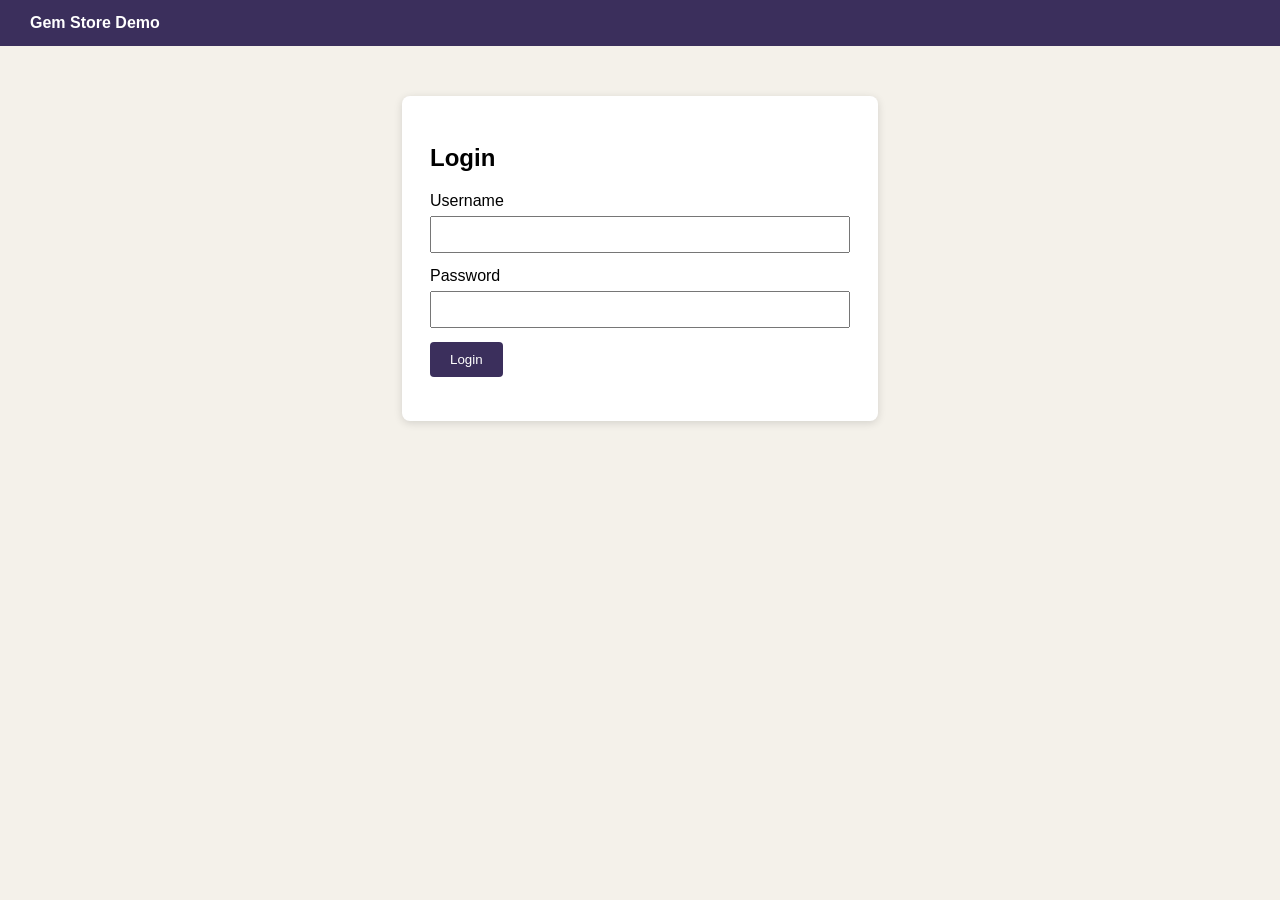
<file: app/index.html>
<!DOCTYPE html><html><head><title>Gem Store - Login</title><link rel="stylesheet" href="style.css"></head><body>
<header><b>Gem Store Demo</b></header>
<div class="box"><h2>Login</h2>
<label>Username</label><input id="username" type="text">
<label>Password</label><input id="password" type="password">
<button id="loginBtn" onclick="doLogin()">Login</button>
<p id="message" class="err"></p></div>
<script>
function doLogin(){
 var u=document.getElementById('username').value, p=document.getElementById('password').value;
 if(u==='student' && p==='test123'){ sessionStorage.setItem('user',u); window.location='shop.html'; }
 else { document.getElementById('message').innerText='Invalid username or password'; }
}
</script></body></html>
</file>
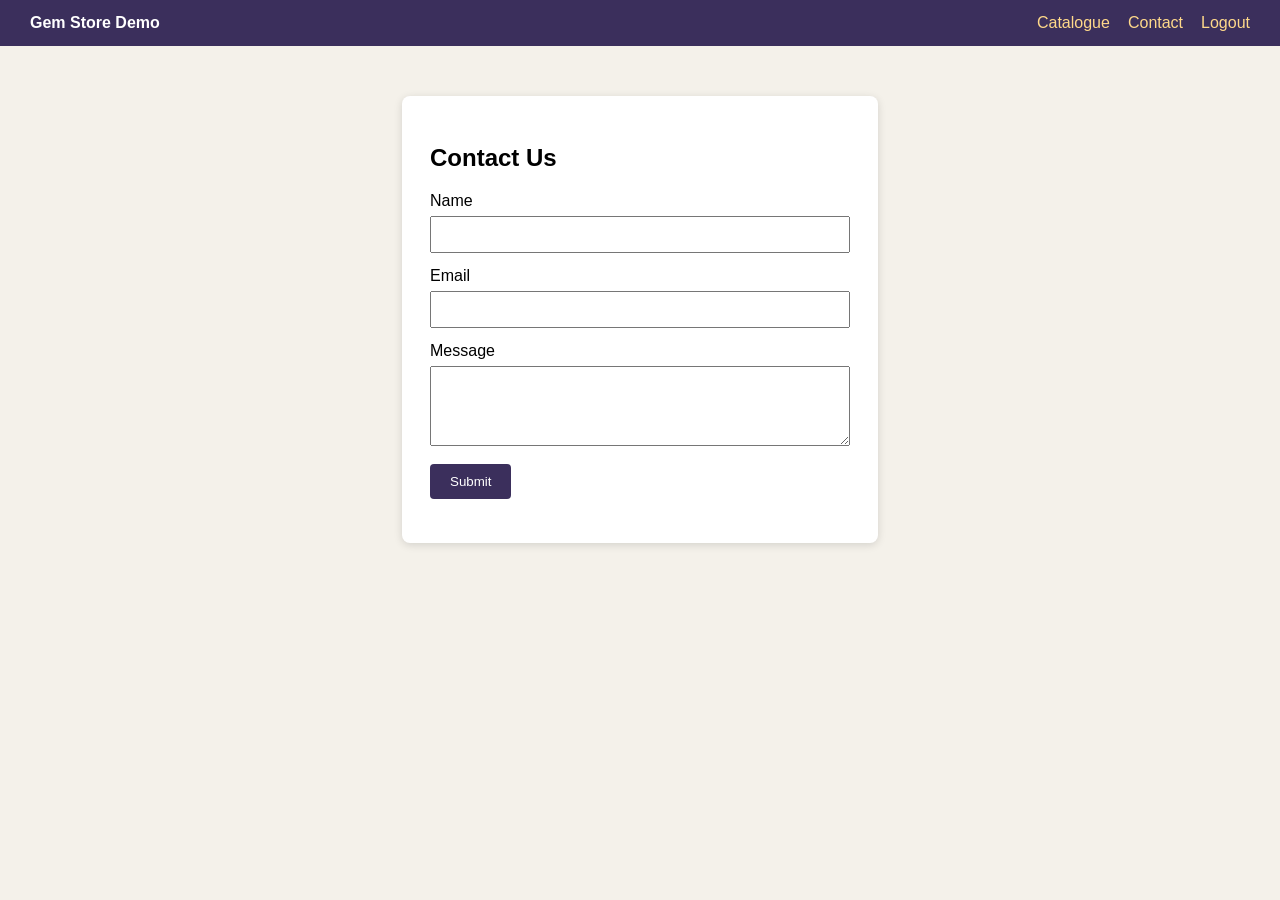
<file: app/contact.html>
<!DOCTYPE html><html><head><title>Gem Store - Contact</title><link rel="stylesheet" href="style.css"></head><body>
<header><b>Gem Store Demo</b><span><a href="shop.html">Catalogue</a><a href="contact.html">Contact</a><a href="#" onclick="sessionStorage.clear();window.location='index.html'">Logout</a></span></header>
<div class="box"><h2>Contact Us</h2>
<label>Name</label><input id="name" type="text"><label>Email</label><input id="email" type="text">
<label>Message</label><textarea id="msg" rows="4"></textarea>
<button id="submitBtn" onclick="send()">Submit</button><p id="result"></p></div>
<script>
function send(){
 var n=document.getElementById('name').value,e=document.getElementById('email').value,m=document.getElementById('msg').value,r=document.getElementById('result');
 if(!n||!e||!m){r.className='err';r.innerText='All fields are required';return;}
 r.className='ok';r.innerText='Thank you '+n+', your message has been submitted.';
}
</script></body></html>
</file>
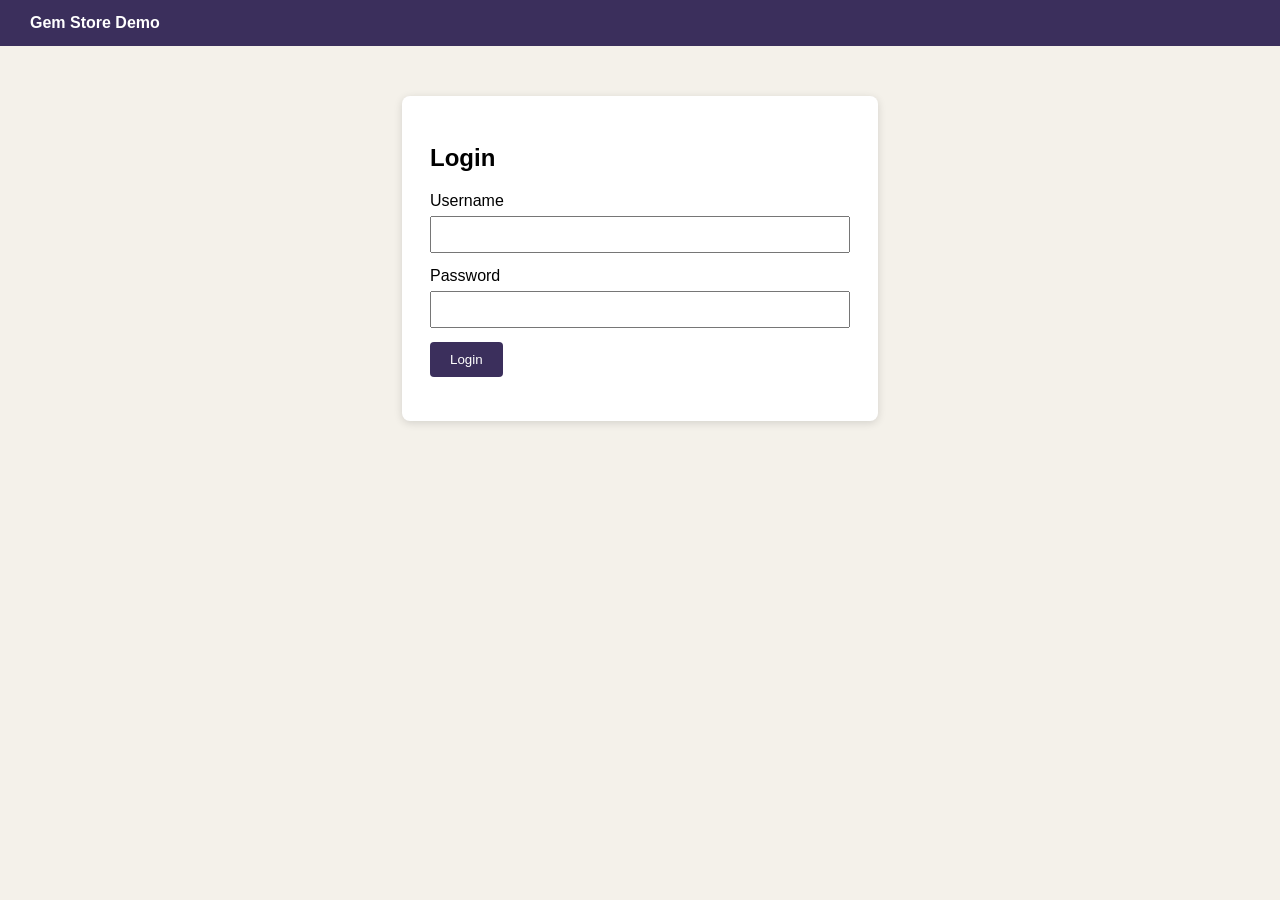
<file: app/shop.html>
<!DOCTYPE html><html><head><title>Gem Store - Catalogue</title><link rel="stylesheet" href="style.css"></head><body>
<header><b>Gem Store Demo</b><span><a href="shop.html">Catalogue</a><a href="contact.html">Contact</a><a href="#" id="logout" onclick="sessionStorage.clear();window.location='index.html'">Logout</a></span></header>
<div class="box wide"><h2 id="welcome">Welcome</h2><p>Browse the latest items in the catalogue.</p>
<div class="card"><b>Gold Ring</b><br>Rs. 18,500</div><div class="card"><b>Silver Anklet</b><br>Rs. 3,200</div><div class="card"><b>Diamond Pendant</b><br>Rs. 42,000</div></div>
<script>var u=sessionStorage.getItem('user'); if(!u){window.location='index.html';} else {document.getElementById('welcome').innerText='Welcome, '+u;}</script></body></html>
</file>
<file: app/style.css>
body{font-family:Arial,sans-serif;background:#f4f1ea;margin:0}
header{background:#3b2f5c;color:#fff;padding:14px 30px;display:flex;justify-content:space-between;align-items:center}
header a{color:#ffd98a;margin-left:18px;text-decoration:none}
.box{background:#fff;max-width:420px;margin:50px auto;padding:28px;border-radius:8px;box-shadow:0 2px 8px #0002}
.wide{max-width:760px}
input,textarea{width:100%;padding:9px;margin:6px 0 14px;box-sizing:border-box}
button{background:#3b2f5c;color:#fff;border:0;padding:10px 20px;border-radius:4px;cursor:pointer}
.err{color:#b00020}.ok{color:#1b6e2d;font-weight:bold}
.card{display:inline-block;width:200px;border:1px solid #ddd;padding:12px;margin:8px;border-radius:6px}
</file>
